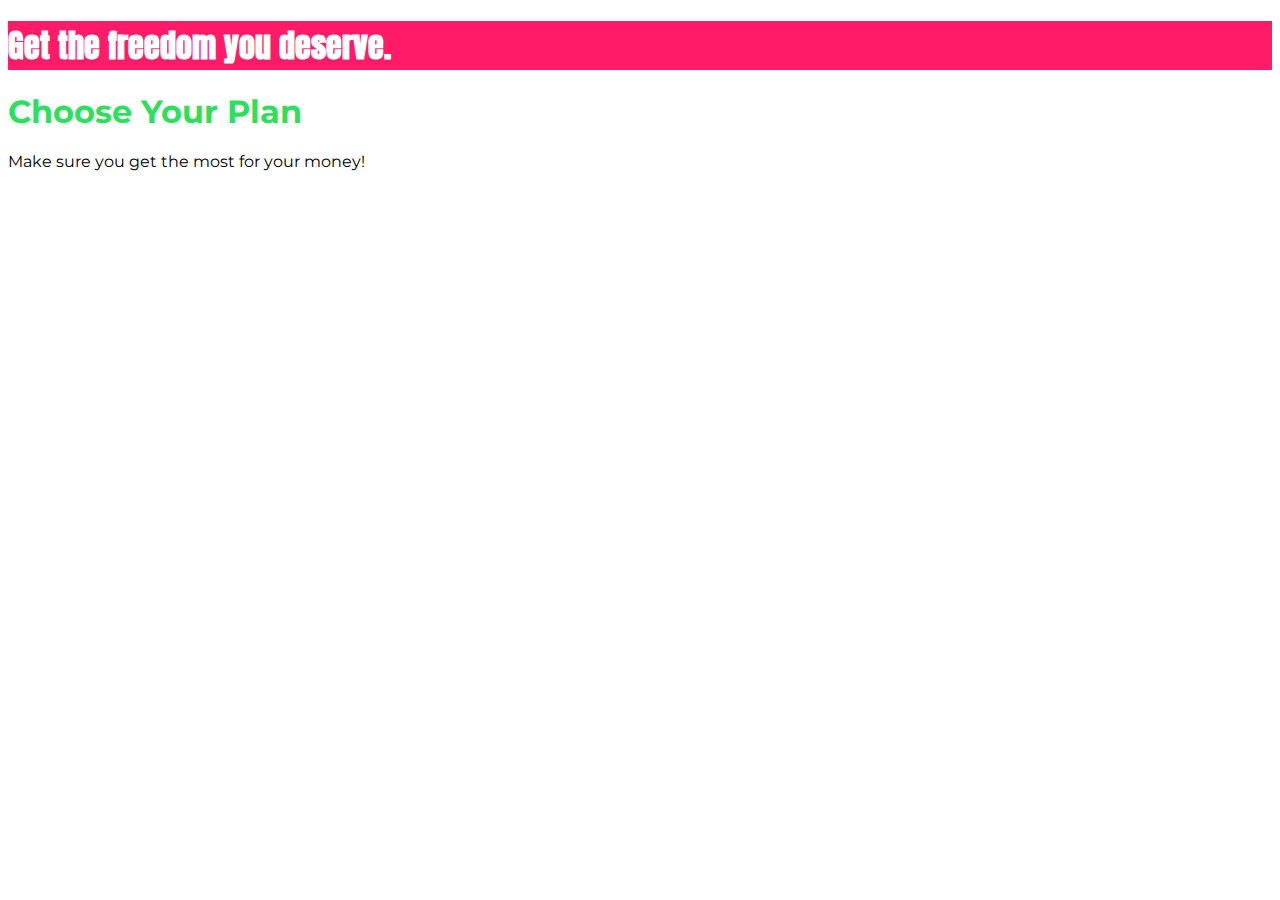
<file: index.html>
<!DOCTYPE html>
<html lang="en">

<head>
    <meta charset="UTF-8">
    <meta http-equiv="X-UA-Compatible" content="ie=edge">
    <title>uHost</title>
    <link rel="shortcut icon" href="favicon.png">
    <link href="https://fonts.googleapis.com/css?family=Anton" rel="stylesheet">
    <link href="https://fonts.googleapis.com/css?family=Montserrat:400,700" rel="stylesheet">
    <link rel="stylesheet" href="main.css">
</head>

<body>
    <main>
        <section id="product-overview">
            <h1>Get the freedom you deserve.</h1>
        </section>
        <section id="plans">
            <h1 class="section-title">Choose Your Plan</h1>
            <p>Make sure you get the most for your money!</p>
        </section>
    </main>
</body>

</html>
</file>
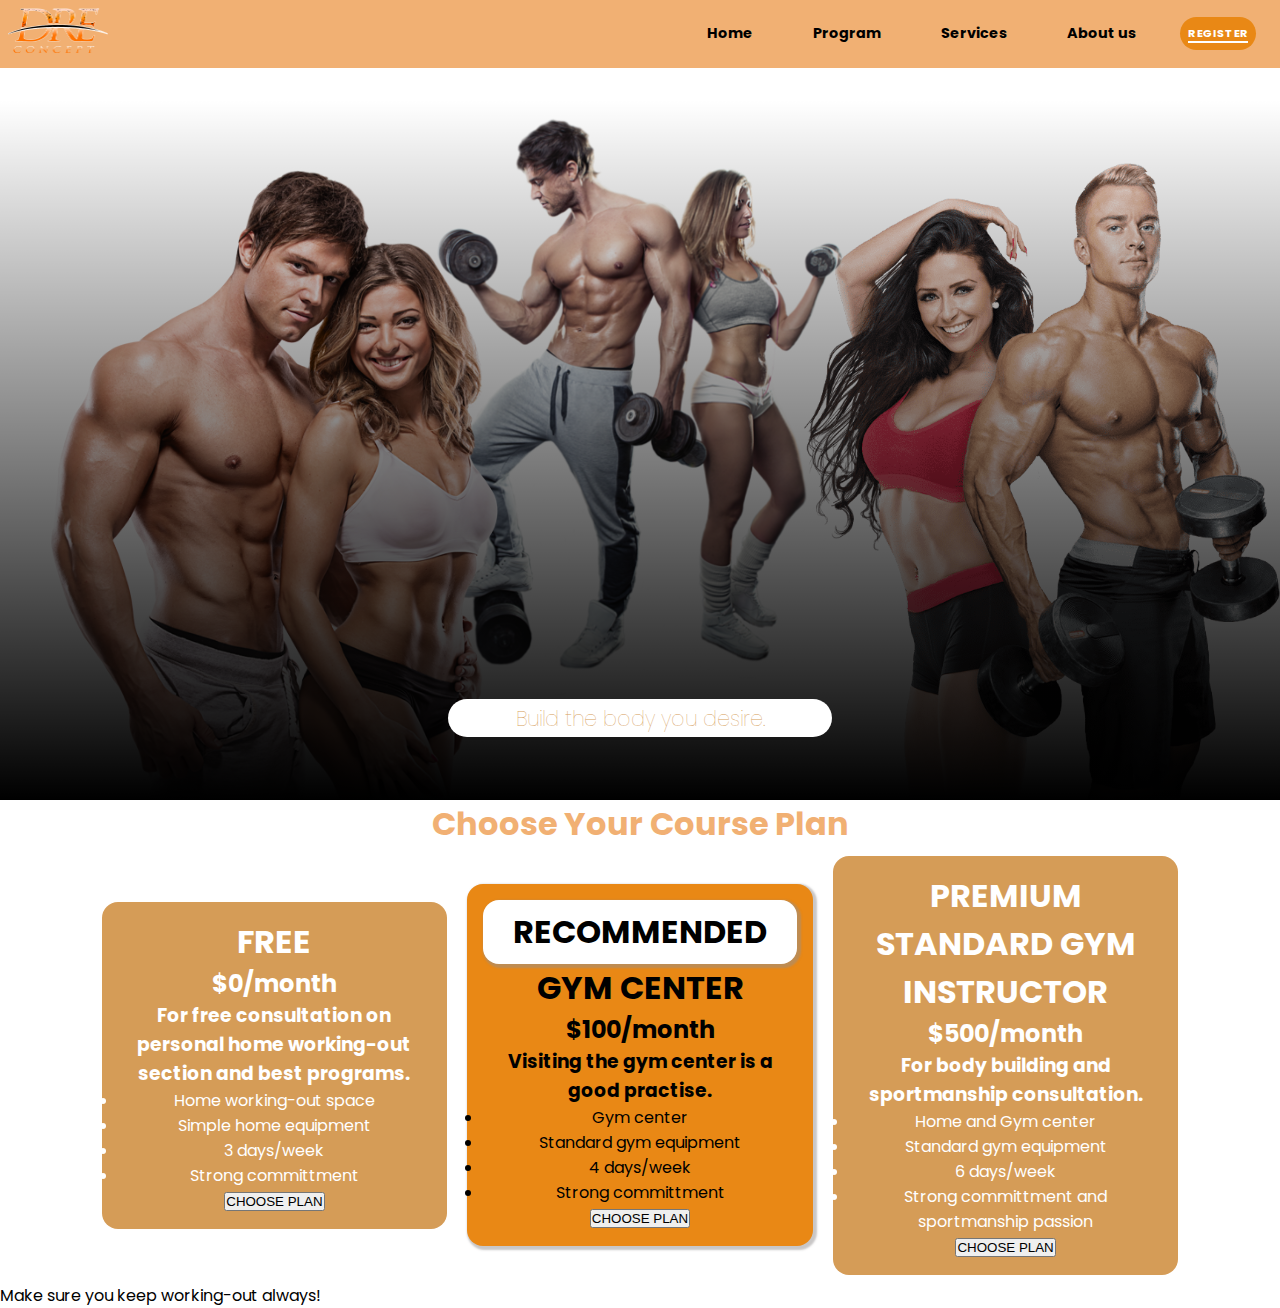
<file: projec-1/index.html>
<!DOCTYPE html>
<html lang="en">
<head>
  <meta charset="UTF-8">
  <meta name="viewport" content="width=device-width, initial-scale=1.0">
  <link rel="stylesheet" href="style.css">
  <title>project-1</title>
</head>
<body>
    <header class="nav-bar-container">
      <!-- <div class="toggle-button">
        <span class="toggle-button-bar"></span>
        <span class="toggle-button-bar"></span>
        <span class="toggle-button-bar"></span>
        <span class="toggle-button-bar"></span>
      </div> -->
        <div class="dre-logo">
          <a href="#"><img src="../images/Dre logo.png" alt="LOGO"></a>
        </div>
        <nav class="nav-bar">
          <ul class="nav-bar-lists">
            <li class="list"><a href="#">Home</a></li>
            <li class="list"><a href="#">Program</a></li>
            <li class="list"><a href="#">Services</a></li>
            <li class="list"><a href="#">About us</a></li>
          </ul>
          <button class="btn-register js-btn-register" onclick="changeColorButton();">
            <a href="">REGISTER</a>
          </button>
        </nav>
    </header>

    <main>
        <section id="product-overview">
          <h1>Build the body you desire.</h1>
        </section>
        <section id="plans">
          <h1 class="plans-title">Choose Your Course Plan</h1>
          <div class="plans-container">
                <article class="plan">
                  <h1>FREE</h1>
                    <h2>$0/month</h2>
                    <h3>For free consultation on personal home working-out section and best programs.</h3>
                    <ul>
                      <li>Home working-out space</li>
                      <li>Simple home equipment</li>
                      <li>3 days/week</li>
                      <li>Strong committment</li>
                    </ul>
                    <div>
                      <button>
                        CHOOSE PLAN
                      </button>
                    </div>  
                </article>
                <article class="plan plan-in-middle">
                    <h1 class="plan-badge">RECOMMENDED</h1>
                    <h1>GYM CENTER</h1>
                    <h2>$100/month</h2>
                    <h3>
                      Visiting the gym center is a good practise.
                    </h3>
                    <ul>
                      <li>Gym center</li>
                      <li>Standard gym equipment</li>
                      <li>4 days/week</li>
                      <li>Strong committment</li>
                    </ul>
                    <div>
                      <button>
                        CHOOSE PLAN
                      </button>
                    </div>
                </article>
                <article class="plan">
                    <h1>PREMIUM</h1>
                    <h1>STANDARD GYM INSTRUCTOR</h1>
                    <h2>$500/month</h2>
                    <h3>
                      For body building and sportmanship consultation.
                    </h3>
                    <ul>
                      <li>Home and Gym center</li>
                      <li>Standard gym equipment</li>
                      <li>6 days/week</li>
                      <li>
                        Strong committment and sportmanship passion
                      </li>
                    </ul>
                    <div>
                      <button>
                        CHOOSE PLAN
                      </button>
                    </div>
                </article>
          </div>
          <p>Make sure you keep working-out always!</p>
        </section>
    </main>
   
  
</body>
</html>
</file>
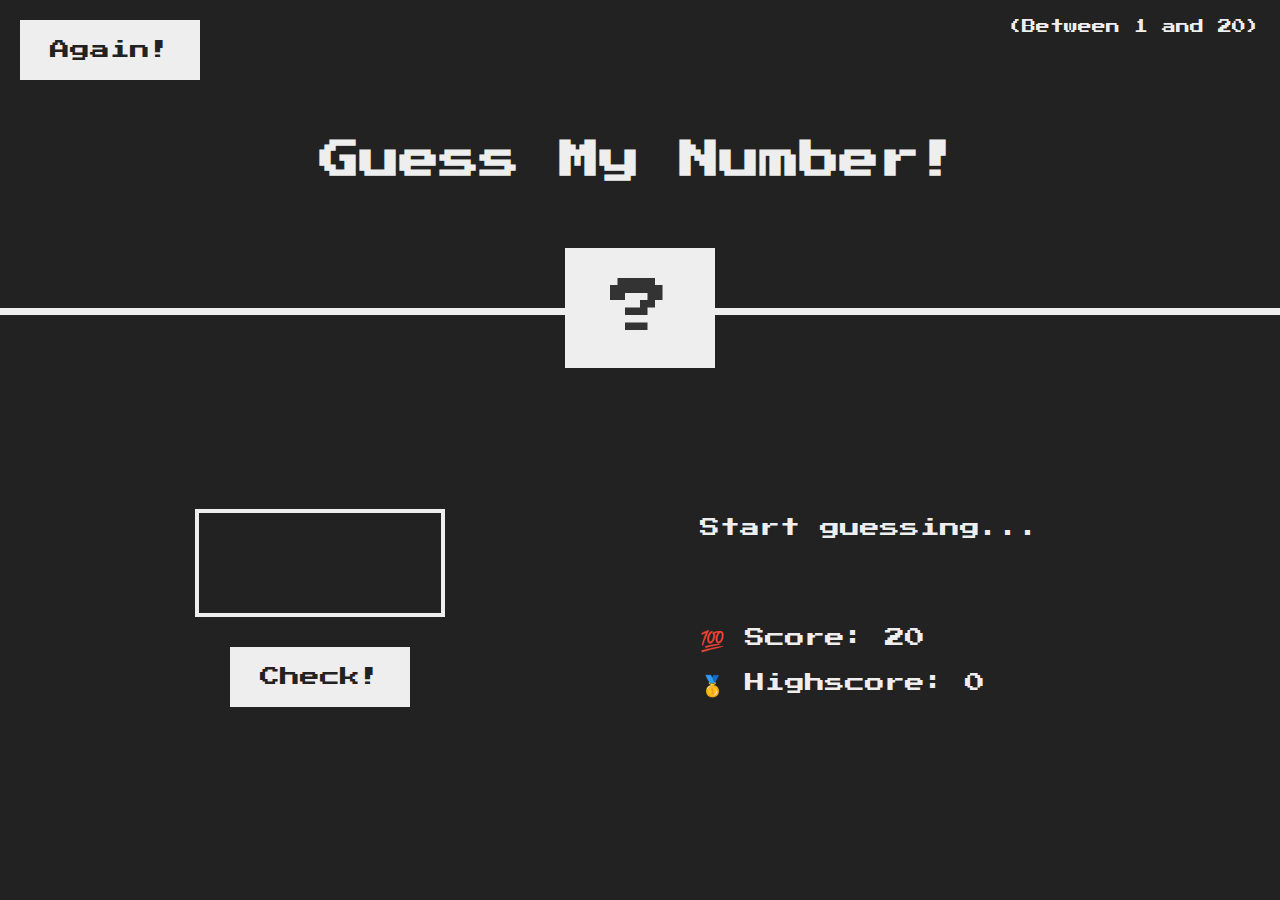
<file: 05-Guess-My-Number/final/index.html>
<!DOCTYPE html>
<html lang="en">
  <head>
    <meta charset="UTF-8" />
    <meta name="viewport" content="width=device-width, initial-scale=1.0" />
    <meta http-equiv="X-UA-Compatible" content="ie=edge" />
    <link rel="stylesheet" href="style.css" />
    <title>Guess My Number!</title>
  </head>
  <body>
    <header>
      <h1>Guess My Number!</h1>
      <p class="between">(Between 1 and 20)</p>
      <button class="btn again">Again!</button>
      <div class="number">?</div>
    </header>
    <main>
      <section class="left">
        <input type="number" class="guess" />
        <button class="btn check">Check!</button>
      </section>
      <section class="right">
        <p class="message">Start guessing...</p>
        <p class="label-score">💯 Score: <span class="score">20</span></p>
        <p class="label-highscore">
          🥇 Highscore: <span class="highscore">0</span>
        </p>
      </section>
    </main>
    <script src="script.js"></script>
  </body>
</html>
</file>
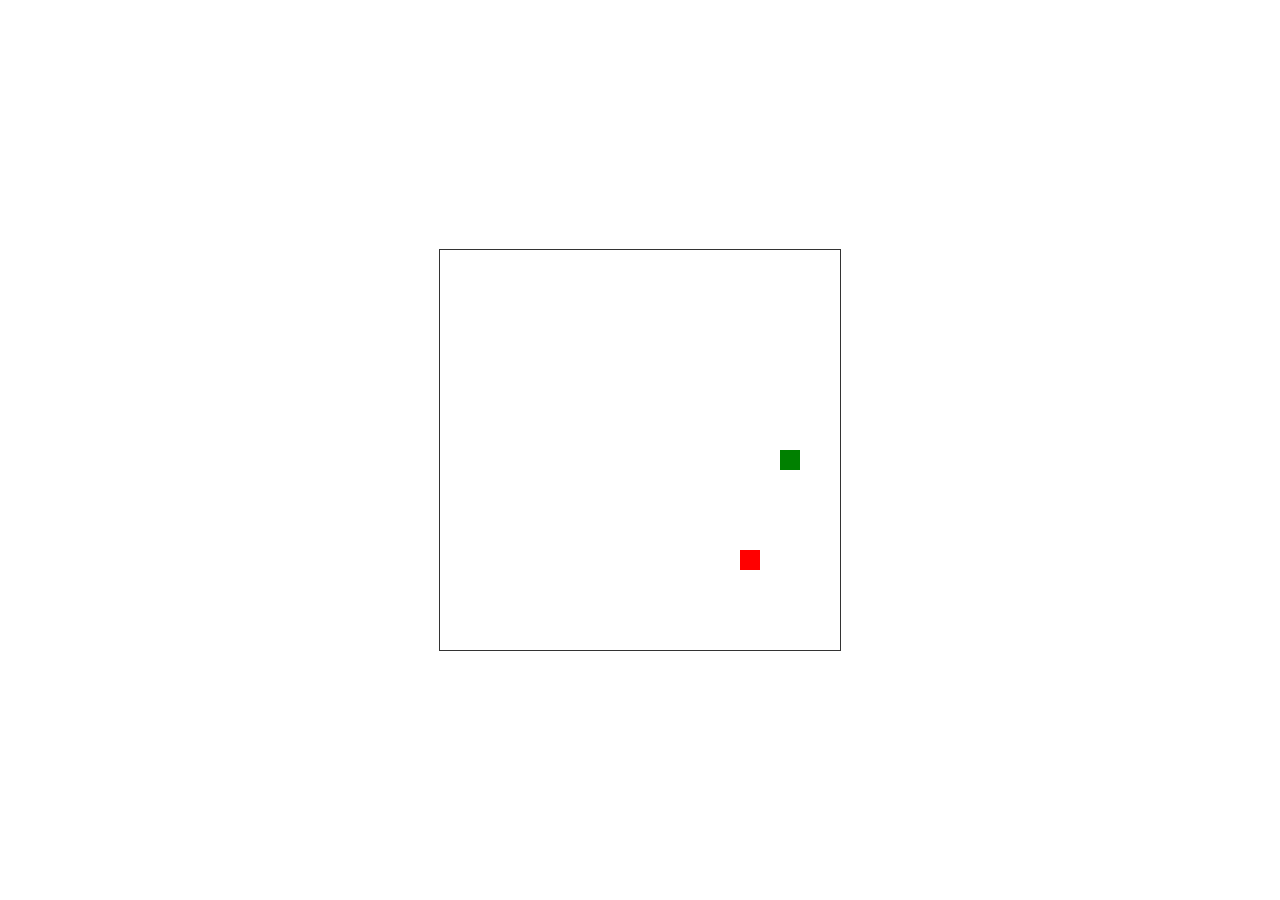
<file: 05-Guess-My-Number/game.html>
<!DOCTYPE html>
<html lang="en">
  <head>
    <meta charset="UTF-8" />
    <meta name="viewport" content="width=device-width, initial-scale=1.0" />
    <title>Snake Game</title>
    <style>
      body {
        display: flex;
        align-items: center;
        justify-content: center;
        height: 100vh;
        margin: 0;
      }

      canvas {
        border: 1px solid #333;
      }
    </style>
  </head>
  <body>
    <canvas id="gameCanvas" width="400" height="400"></canvas>

    <script>
      const canvas = document.getElementById("gameCanvas");
      const ctx = canvas.getContext("2d");

      const gridSize = 20;
      let snake = [{ x: 10, y: 10 }];
      let food = { x: 15, y: 15 };
      let direction = "right";

      function draw() {
        // Clear the canvas
        ctx.clearRect(0, 0, canvas.width, canvas.height);

        // Draw snake
        ctx.fillStyle = "green";
        snake.forEach((segment) =>
          ctx.fillRect(
            segment.x * gridSize,
            segment.y * gridSize,
            gridSize,
            gridSize
          )
        );

        // Draw food
        ctx.fillStyle = "red";
        ctx.fillRect(food.x * gridSize, food.y * gridSize, gridSize, gridSize);
      }

      function update() {
        // Update snake position
        const head = { ...snake[0] };

        switch (direction) {
          case "up":
            head.y--;
            break;
          case "down":
            head.y++;
            break;
          case "left":
            head.x--;
            break;
          case "right":
            head.x++;
            break;
        }

        // Check for collisions
        if (
          head.x < 0 ||
          head.x >= canvas.width / gridSize ||
          head.y < 0 ||
          head.y >= canvas.height / gridSize
        ) {
          // Game over
          alert("Game Over!");
          resetGame();
          return;
        }

        // Check if snake eats food
        if (head.x === food.x && head.y === food.y) {
          // Increase snake length and move food
          snake.unshift({ ...head });
          moveFood();
        } else {
          // Move snake
          snake.pop();
          snake.unshift({ ...head });
        }
      }

      function moveFood() {
        food = {
          x: Math.floor(Math.random() * (canvas.width / gridSize)),
          y: Math.floor(Math.random() * (canvas.height / gridSize)),
        };

        // Ensure food doesn't spawn on the snake
        while (
          snake.some((segment) => segment.x === food.x && segment.y === food.y)
        ) {
          food = {
            x: Math.floor(Math.random() * (canvas.width / gridSize)),
            y: Math.floor(Math.random() * (canvas.height / gridSize)),
          };
        }
      }

      function resetGame() {
        snake = [{ x: 10, y: 10 }];
        food = { x: 15, y: 15 };
        direction = "right";
      }

      function gameLoop() {
        update();
        draw();
      }

      document.addEventListener("keydown", (event) => {
        switch (event.key) {
          case "ArrowUp":
            direction = "up";
            break;
          case "ArrowDown":
            direction = "down";
            break;
          case "ArrowLeft":
            direction = "left";
            break;
          case "ArrowRight":
            direction = "right";
            break;
        }
      });

      setInterval(gameLoop, 100);
    </script>
  </body>
</html>
</file>
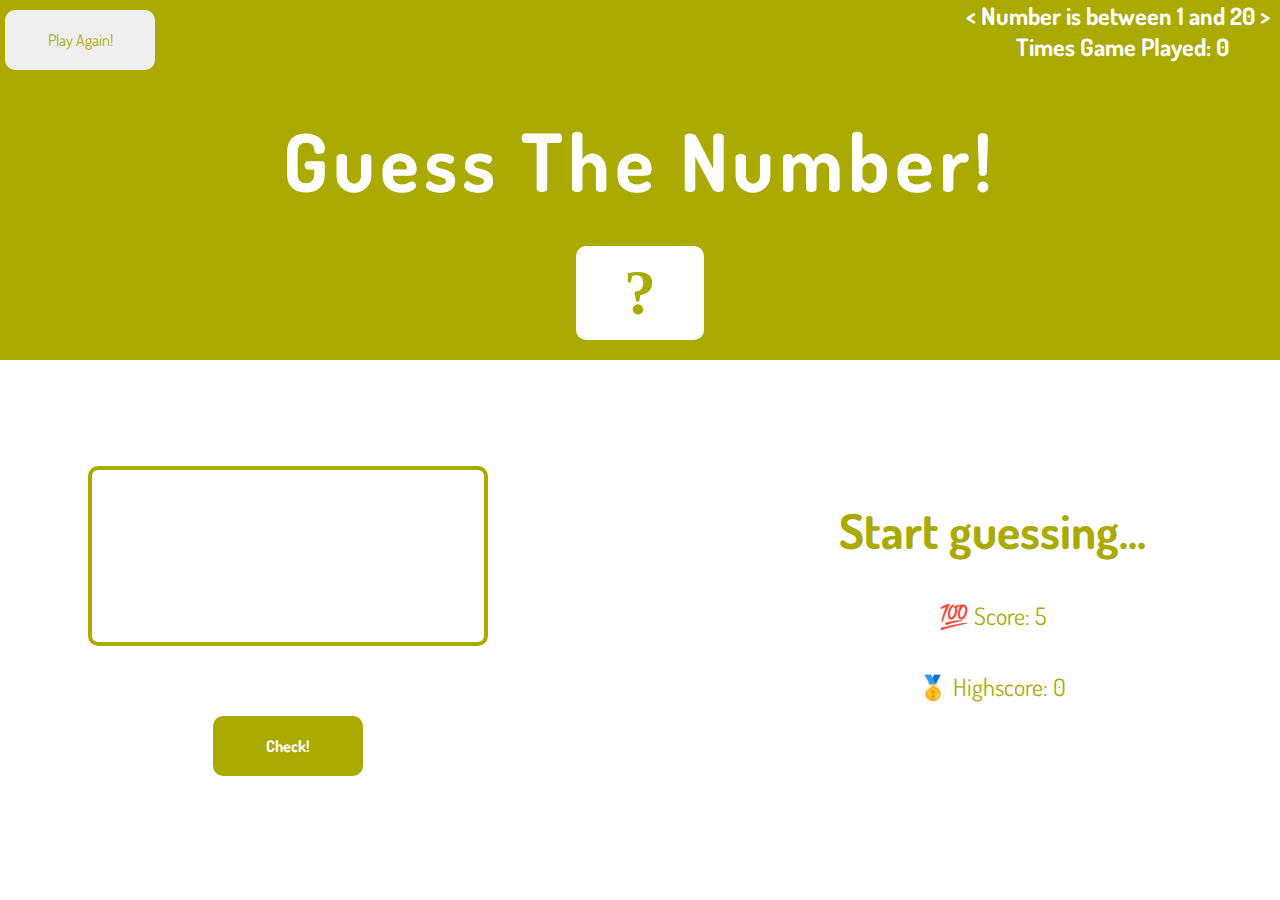
<file: projec-1/dre-game.html>
<!DOCTYPE html>
<html lang="en">
  <head>
    <meta charset="UTF-8" />
    <meta name="viewport" content="width=device-width, initial-scale=1.0" />
    <meta http-equiv="X-UA-Compatible" content="ie=edge" />
    <link rel="stylesheet" href="dre-style.css" />
    <title>Guess My Number!</title>
  </head>
  <body>
    <header>
      <h1>Guess The Number!</h1>
      <div class="between">
        <p class="bet-1-20">&lt; Number is between 1 and 20 &gt;</p>
        <p class="game-times">
          Times Game Played: <span class="game-times-display">0</span>
        </p>
      </div>
      <button class="btn again">Play Again!</button>
      <div class="number">?</div>
    </header>
    <main class="main-container">
      <section class="left">
        <input type="number" class="guess" />
        <button class="btn check">Check!</button>
      </section>
      <section class="right">
        <p class="message">Start guessing...</p>
        <div class="append"></div>
        <p class="label-score">💯 Score: <span class="score">5</span></p>
        <p class="label-highscore">
          🥇 Highscore: <span class="highscore">0</span>
        </p>
      </section>
    </main>
    <script src="dre-game.js"></script>
  </body>
</html>
</file>
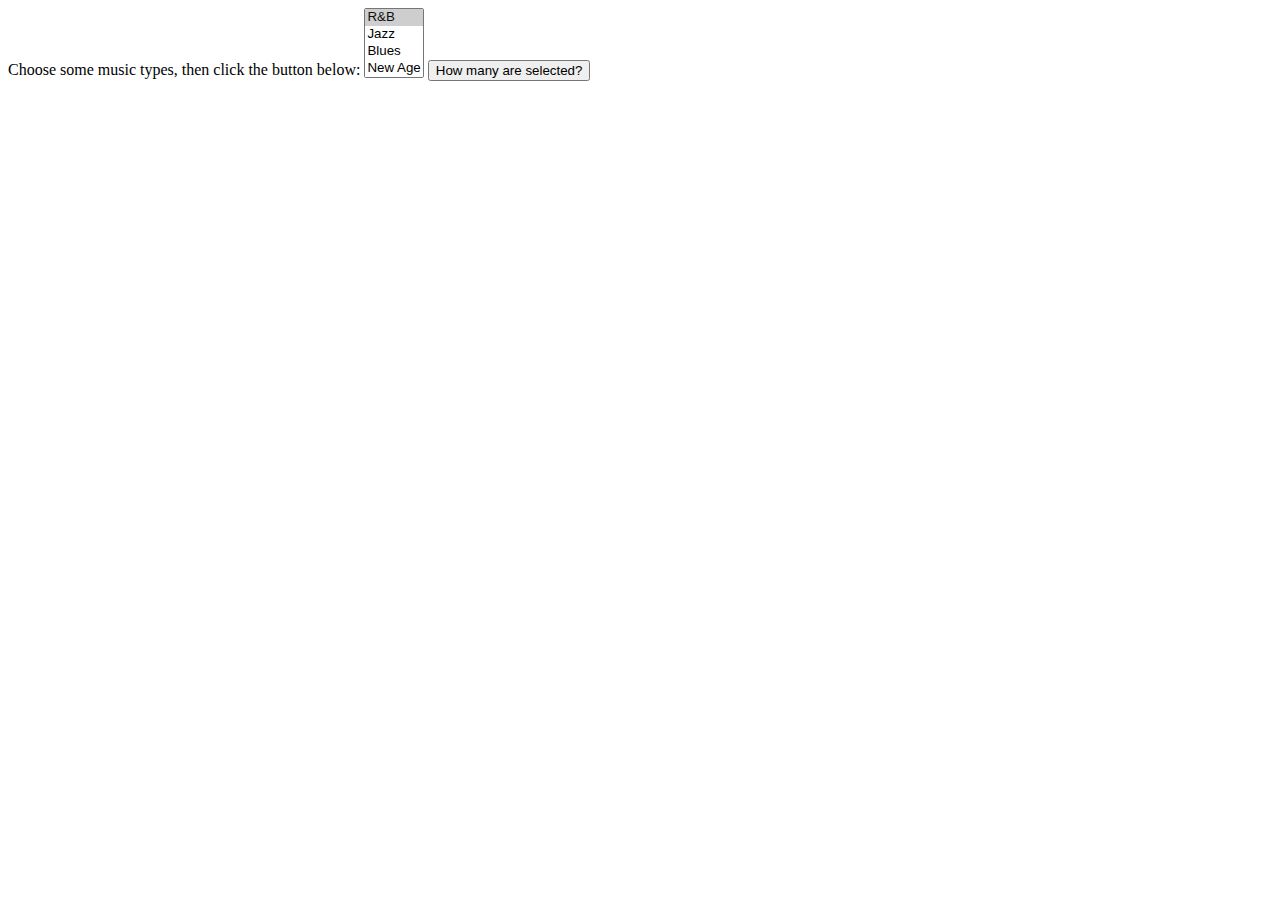
<file: projec-1/practise.html>
<!DOCTYPE html>
<html lang="en">
  <head>
    <meta charset="UTF-8" />
    <meta name="viewport" content="width=device-width, initial-scale=1.0" />
    <title>Document</title>
  </head>
  <body>
    <form name="selectForm">
      <label for="musicTypes"
        >Choose some music types, then click the button below:</label
      >
      <select id="musicTypes" name="musicTypes" multiple>
        <option selected>R&B</option>
        <option>Jazz</option>
        <option>Blues</option>
        <option>New Age</option>
        <option>Classical</option>
        <option>Opera</option>
      </select>
      <button id="btn" type="button">How many are selected?</button>
    </form>

    <script src="index.js"></script>
  </body>
</html>
</file>
<file: main.css>
body {
    font-family: 'Montserrat', sans-serif;
}

#product-overview {
    background: #ff1b68;
}

.section-title {
    color: #2ddf5c;
}

#product-overview h1 {
    color: white;
    font-family: 'Anton', sans-serif;
}

/* h1 {
    font-family: sans-serif;
} */
</file>
<file: projec-1/style.css>
@import url('https://fonts.googleapis.com/css2?family=Poppins:ital,wght@0,300;0,400;0,500;0,600;0,700;0,800;0,900;1,600;1,700;1,800;1,900&display=swap');

*{
  padding: 0;
  margin: 0;
  box-sizing: border-box;
}

:root{
  --nav-backgroundColor:#f1b073;
  --nav-listColor: #000000;
  --nav-bar-width:1200px;
  --list-font-weight:400;
  --list-font-size:0.9rem;
  --btn-BGcolor:#E98815;
}

body{
  background-color: #ffffff;
  font-family: 'poppins', sans-serif;
}

.nav-bar-container{
  padding: 0.5rem 0.5rem;
  background: var(--nav-backgroundColor);
}

.dre-logo{
  width: 100px;
  display: inline-block;
  vertical-align: middle;
}

.dre-logo img{
  width: 100%;
}

.nav-bar{
  display: inline-block;
  text-align: right;
  vertical-align: middle;
  width: calc(100% - 120px);
}

.nav-bar-lists{
  display: inline-block;
}

ul .list{
  list-style-type: none;
  font-weight:var(--list-font-weight);
  font-size: var(--list-font-size);
  display: inline-block;
  margin-left: 3.5rem;
  font-weight: bolder;
}

.list a{
  text-decoration: none;
  color: var(--nav-listColor);
}

.list a:hover{
  color: #ffffff;
  border-bottom: #ffffff solid 0.15rem;
}

.btn-register{
  padding: 0.5rem;
  background-color:var(--btn-BGcolor) ;
  border-radius: 9999px;
  border: none;
  outline: none;
  text-align: center;
  cursor: pointer;
  font-family: 'poppins', sans-serif;
  font-weight: bolder;
  font-size: 0.7rem;
  margin-left: 2.5rem;
  letter-spacing: 0.2px;
  vertical-align: middle;
}

.btn-register a{
  text-decoration: none;
  color:#ffffff;
  border-bottom: #ffffff solid 0.15rem;
}

.btn-register:hover{
  background: #b86704;
}

/* .toggle-button{
  width: 2rem;
  background:transparent;
  border: #E98815 solid 0.5rem;
  border: 10px;
  cursor: pointer;
  vertical-align: middle;
}

.toggle-button-bar{
  width: 100%;
  background: #E98815;
  height: 0.3rem;
  display: block;
  margin: 0.5rem 0;
}

.toggle-button:focus{
  outline: none;
} */

#product-overview{
  width: 100%;
  height: 700px;
  padding: 2rem;
  background:linear-gradient(to top, rgb(0, 0, 0), transparent), url(../images/gym.png) left bottom/auto 90% no-repeat, url(../images/gym-3.png) center top / auto 85% no-repeat, url(../images/gym-2.png) right bottom/auto 91% no-repeat;
  /* background-repeat: no-repeat;
  background-size: auto 90%;
  background-position: left bottom; */
  margin-top: 2rem;
  position: relative;
}

#product-overview h1{
  position: absolute;
  bottom: 9%;
  left: 35%;
  color: #d59c57;
  font-size: 1.3rem;
  background: #ffffff;
  padding: 0.2rem;
  border-radius: 9999px;
  text-align: center;
  width: 30%;
  font-weight:lighter;
}

.plans-title{
  color: #f1b073;
  text-align: center;
}

.plan{
  background: #d59c57;
  text-align: center;
  width: 30%;
  display: inline-block;
  padding: 16px;
  margin: 8px;
  vertical-align: middle;
  color: #ffffff;
  border-radius:16px;
}

.plan-in-middle{
  background:#E98815;
  color: #000000;
  box-shadow: 2px 2px 2px 2px rgba(147, 144, 144, 0.5);
}

.plan-badge{
  background: #ffffff;
  padding: 8px;
  box-shadow: 2px 2px 2px 2px rgba(147, 144, 144, 0.5);
  border-radius:16px;
}

.plans-container{
  margin: auto;
  width: 90%;
  text-align: center;
}
</file>
<file: 05-Guess-My-Number/final/style.css>
@import url('https://fonts.googleapis.com/css?family=Press+Start+2P&display=swap');

* {
  margin: 0;
  padding: 0;
  box-sizing: inherit;
}

html {
  font-size: 62.5%;
  box-sizing: border-box;
}

body {
  font-family: 'Press Start 2P', sans-serif;
  color: #eee;
  background-color: #222;
  /* background-color: #60b347; */
}

/* LAYOUT */
header {
  position: relative;
  height: 35vh;
  border-bottom: 7px solid #eee;
}

main {
  height: 65vh;
  color: #eee;
  display: flex;
  align-items: center;
  justify-content: space-around;
}

.left {
  width: 52rem;
  display: flex;
  flex-direction: column;
  align-items: center;
}

.right {
  width: 52rem;
  font-size: 2rem;
}

/* ELEMENTS STYLE */
h1 {
  font-size: 4rem;
  text-align: center;
  position: absolute;
  width: 100%;
  top: 52%;
  left: 50%;
  transform: translate(-50%, -50%);
}

.number {
  background: #eee;
  color: #333;
  font-size: 6rem;
  width: 15rem;
  padding: 3rem 0rem;
  text-align: center;
  position: absolute;
  bottom: 0;
  left: 50%;
  transform: translate(-50%, 50%);
}

.between {
  font-size: 1.4rem;
  position: absolute;
  top: 2rem;
  right: 2rem;
}

.again {
  position: absolute;
  top: 2rem;
  left: 2rem;
}

.guess {
  background: none;
  border: 4px solid #eee;
  font-family: inherit;
  color: inherit;
  font-size: 5rem;
  padding: 2.5rem;
  width: 25rem;
  text-align: center;
  display: block;
  margin-bottom: 3rem;
}

.btn {
  border: none;
  background-color: #eee;
  color: #222;
  font-size: 2rem;
  font-family: inherit;
  padding: 2rem 3rem;
  cursor: pointer;
}

.btn:hover {
  background-color: #ccc;
}

.message {
  margin-bottom: 8rem;
  height: 3rem;
}

.label-score {
  margin-bottom: 2rem;
}
</file>
<file: projec-1/dre-style.css>
@import url("https://fonts.googleapis.com/css2?family=Dosis:wght@800&family=Roboto:wght@700&display=swap");

* {
  padding: 0;
  margin: 0;
  box-sizing: border-box;
}

header {
  display: flex;
  width: 100%;
  height: 40vh;
  align-items: center;
  position: relative;
  background: #aaaa03;
}

.again {
  position: absolute;
  left: 5px;
  top: 10px;
  vertical-align: middle;
  color: rgb(170, 170, 3);
}

.between {
  position: absolute;
  right: 0px;
  top: 0px;
  margin-right: 10px;
  vertical-align: middle;
  color: white;
  font-weight: bolder;
  font-family: "dosis", sans-serif;
  font-size: 1.5rem;
}

.game-times {
  position: absolute;
  left: 50px;
}

h1 {
  width: 90%;
  text-align: center;
  margin: auto;
  padding-bottom: 40px;
  color: rgb(255, 255, 255);
  font-size: 5rem;
  font-family: "dosis", sans-serif;
  letter-spacing: 5px;
  border-radius: 20px;
  vertical-align: middle;
  animation: scroll 3s 1s linear infinite alternate;
}

.number {
  position: absolute;
  bottom: 0;
  left: 45%;
  text-align: center;
  width: 10%;
  background: white;
  margin: 0 auto 20px;
  padding: 10px;
  color: rgb(170, 170, 3);
  font-weight: bolder;
  font-size: 4rem;
  border-radius: 10px;
}

.main-container {
  display: flex;
  justify-content: space-between;
  align-items: center;
  min-height: 58vh;
}

.left {
  width: 45%;
  text-align: center;
}

.right {
  width: 45%;
  text-align: center;
}

.guess {
  background: none;
  border: 4px solid rgb(170, 170, 3);
  color: rgb(170, 170, 3);
  font-size: 5rem;
  padding: 2.5rem;
  width: 25rem;
  text-align: center;
  display: block;
  margin-bottom: 3rem;
  outline: none;
  border-radius: 10px;
  margin: auto;
}

.btn {
  cursor: pointer;
  padding: 20px;
  font-size: 1rem;
  font-family: "dosis", sans-serif;
  width: 150px;
  border-radius: 10px;
  border: none;
}

button.check {
  background: rgb(170, 170, 3);
  color: white;
  font-weight: bolder;
  margin-top: 70px;
}

.right p {
  font-size: 1.5rem;
  margin-bottom: 40px;
  color: rgb(170, 170, 3);
  font-family: "dosis", sans-serif;
}

.right .message {
  font-size: 3rem;
  font-weight: bolder;
}

@keyframes scroll {
  0% {
    transform: translateX(-100px);
  }
  100% {
    transform: translateX(100px);
  }
}
</file>
